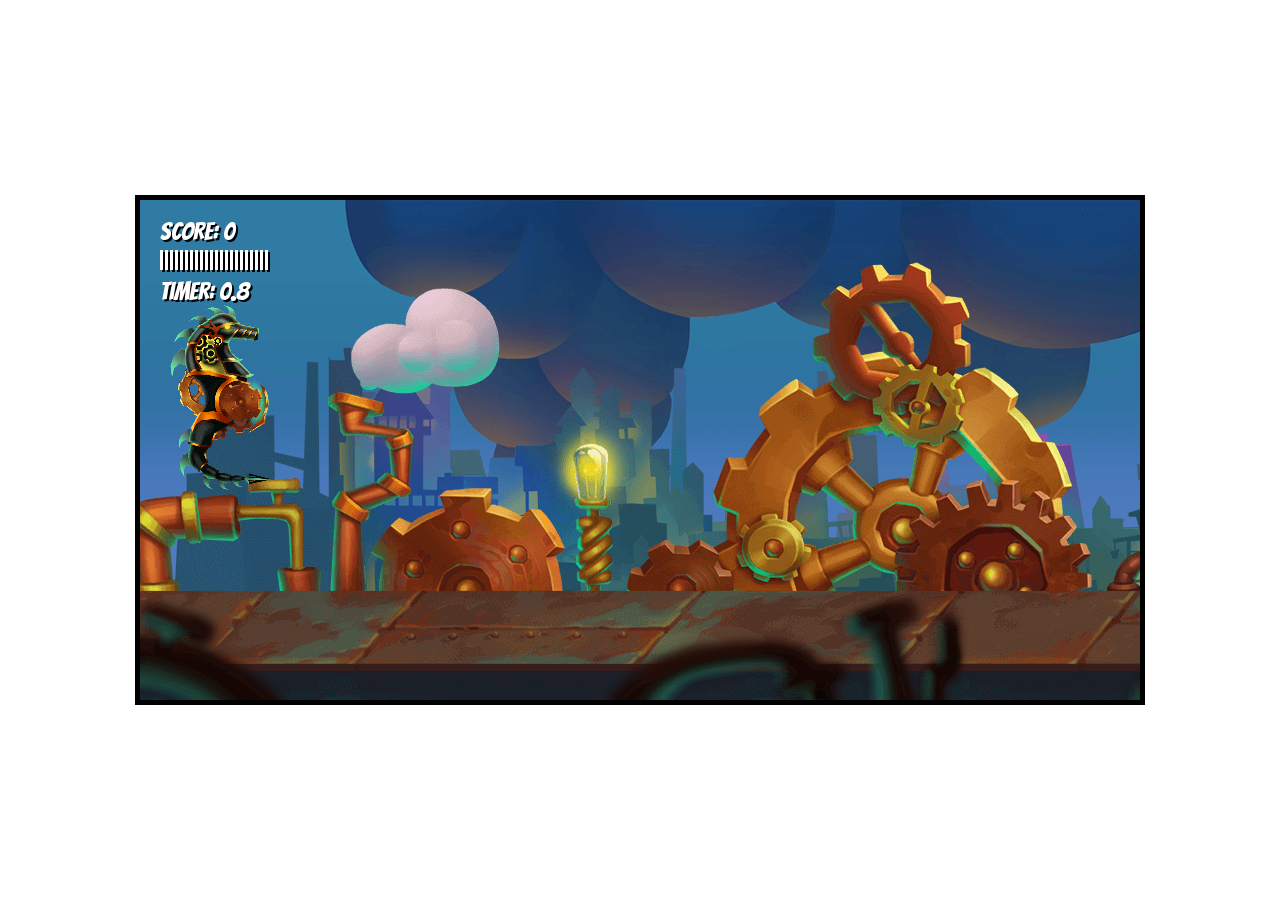
<file: 2D Action Game/assets/index.html>
<!DOCTYPE html>
<html lang="en">
<head>
    <meta charset="UTF-8">
    <meta http-equiv="X-UA-Compatible" content="IE=edge">
    <meta name="viewport" content="width=device-width, initial-scale=1.0">
    <title>2D Action Game</title>
    <link rel="preconnect" href="https://fonts.googleapis.com"><link rel="preconnect" href="https://fonts.gstatic.com" crossorigin><link href="https://fonts.googleapis.com/css2?family=Bangers&family=Poppins:ital,wght@0,100;0,200;0,300;0,400;0,500;0,600;0,700;0,800;0,900;1,100;1,200;1,300;1,400;1,500;1,600;1,700;1,800;1,900&family=Roboto:ital,wght@0,100;0,300;0,400;0,500;0,700;0,900;1,100;1,300;1,400;1,500;1,700;1,900&display=swap" rel="stylesheet">
    <link rel="stylesheet" href="./css/style.css">
</head>
<body>
    <canvas id="canvas1"></canvas>

    <!-- characters -->
    <img id="player" src="./images/player.png" alt="player">
    <img id="angler1" src="./images/angler1.png" alt="angler1">
    <img id="angler2" src="./images/angler2.png" alt="angler2">
    <img id="lucky" src="./images/lucky.png" alt="lucky">
    <img id="hivewhale" src="./images/hivewhale.png" alt="hivewhale">
    <img id="drone" src="./images/drone.png" alt="drone">
   
    <!-- props -->
    <img id="projectile" src="./images/projectile.png" alt="projectile">
    <img id="gears" src="./images/gears.png" alt="gears">
    <img id="smokeExplosion" src="./images/smokeExplosion.png" alt="smokeExplosion">
    <img id="fireExplosion" src="./images/fireExplosion.png" alt="fireExplosion">
     
    <!-- environment -->
    <img id="layer1" src="./images/layer1.png" alt="layer1">
    <img id="layer2" src="./images/layer2.png" alt="layer2">
    <img id="layer3" src="./images/layer3.png" alt="layer3">
    <img id="layer4" src="./images/layer4.png" alt="layer4">
    
    <script src="./js/script.js"></script>
</body>
</html>
</file>
<file: 2D Action Game/assets/css/style.css>
* {
  margin: 0;
  padding: 0;
  box-sizing: border-box;
}

#canvas1 {
  border: 5px solid #000;
  position: absolute;
  top: 50%;
  left: 50%;
  transform: translate(-50%, -50%);
  background-color: #4d79bc;
  max-width: 100%;
  max-height: 100%;
  font-family: 'Bangers', cursive;
}

#layer1, #layer2, #layer3, #layer4, #player, #angler1, #angler2, #lucky, #projectile
, #gears, #hivewhale, #drone, #smokeExplosion, #fireExplosion{
  display: none;
}
</file>
